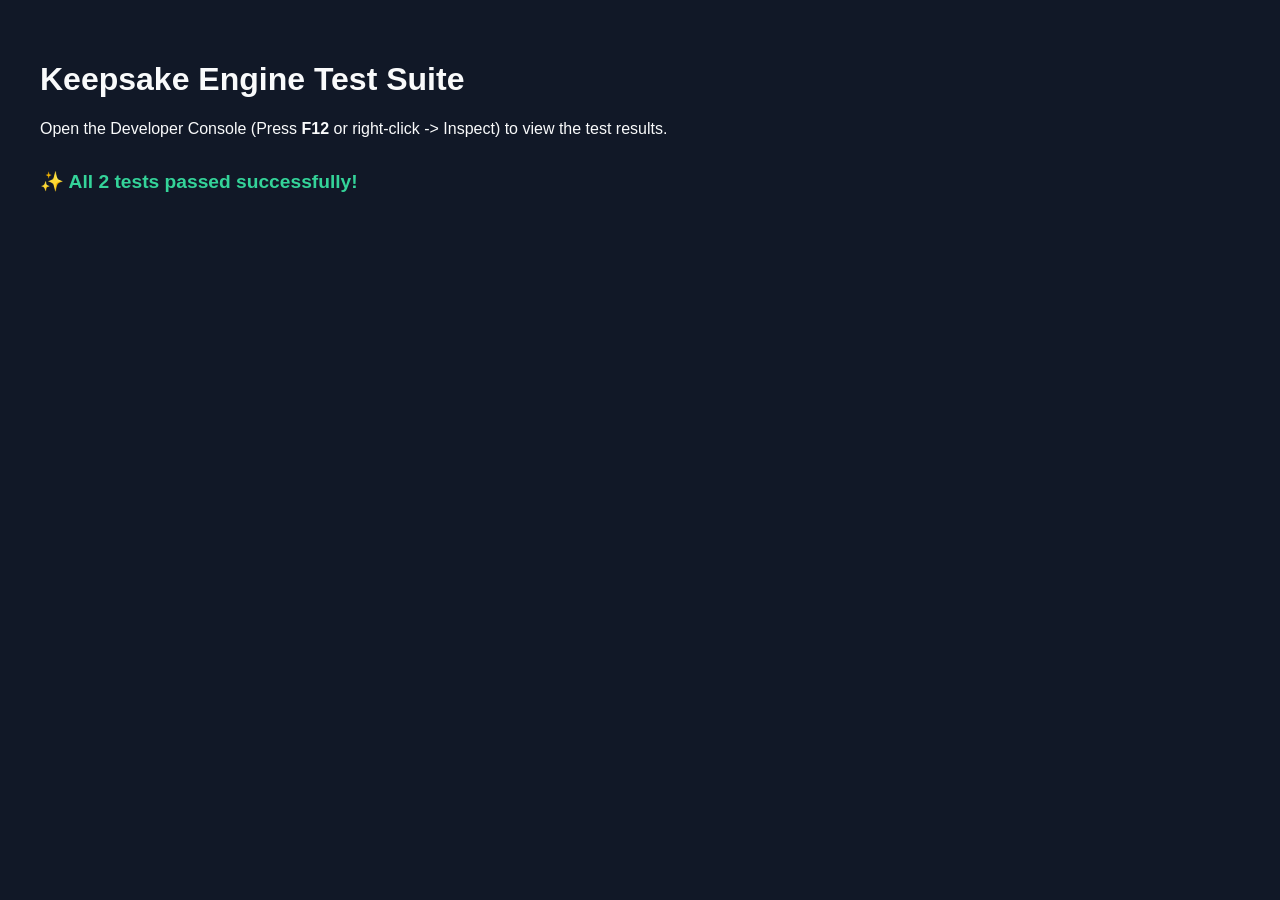
<file: test.html>
<!DOCTYPE html>
<html lang="en">

<head>
    <meta charset="UTF-8">
    <title>Keepsake Engine Unit Tests</title>
</head>

<body style="background: #111827; color: #f9fafb; font-family: sans-serif; padding: 2rem;">
    <h1>Keepsake Engine Test Suite</h1>
    <p>Open the Developer Console (Press <strong>F12</strong> or right-click -> Inspect) to view the test results.</p>
    <div id="test-summary" style="font-size: 1.2rem; margin-top: 2rem; font-weight: bold;">Running tests...</div>

    <script type="module">
        import { Story } from './src/model/Story.js';
        import { Page } from './src/model/Page.js';
        import { Section } from './src/model/Section.js';
        import { ContentBlock } from './src/model/ContentBlock.js';

        // A minimalist, lightweight test assertion engine for the browser
        let passed = 0;
        let failed = 0;

        function describe(name, fn) {
            console.log(`\n%c📦 Suite: ${name}`, 'font-weight: bold; color: #60a5fa; font-size: 1.1rem;');
            fn();
        }

        function it(behavior, fn) {
            try {
                fn();
                console.log(`%c  ✓ passed: ${behavior}`, 'color: #34d399;');
                passed++;
            } catch (error) {
                console.error(`  ✗ failed: ${behavior}\n`, error);
                failed++;
            }
        }

        function expect(actual) {
            return {
                toBe(expected) {
                    if (actual !== expected) {
                        throw new Error(`Expected ${expected} but received ${actual}`);
                    }
                },
                toContain(str) {
                    if (!actual.includes(str)) {
                        throw new Error(`Expected "${actual}" to contain "${str}"`);
                    }
                },
                toThrow() {
                    let didThrow = false;
                    try { actual(); } catch (e) { didThrow = true; }
                    if (!didThrow) {
                        throw new Error(`Expected function to throw an error, but it succeeded.`);
                    }
                }
            };
        }

        // --- THE UNIT TEST SUITE ---
        describe('Digital Keepsake Domain Architecture', () => {

            it('should immutably compose a multi-page memory vault structure', () => {
                const block = new ContentBlock("paragraph", { text: "Some gifts fade. Flowers wilt." });
                const section = new Section("Your Letter", [block]);
                const page = new Page("Letter", "letter", [section]);
                const keepsake = new Story("Under the Same Sky", { recipient: "Shivanjali" });

                keepsake.addPage(page);

                expect(keepsake.title).toBe("Under the Same Sky");
                expect(keepsake.pages.length).toBe(1);
                expect(keepsake.pages[0].slug).toBe("letter");
                expect(keepsake.pages[0].sections[0].blocks[0].properties.text).toContain("Flowers wilt");
            });

            it('should reject non-unique page entries tracking strict data integrity', () => {
                const keepsake = new Story("Keepsake Vault");
                keepsake.addPage(new Page("Home Base", "home"));

                expect(() => {
                    keepsake.addPage(new Page("Duplicate Home", "home"));
                }).toThrow();
            });
        });

        // Update UI summary element
        const summary = document.getElementById('test-summary');
        if (failed === 0) {
            summary.innerHTML = `✨ All ${passed} tests passed successfully!`;
            summary.style.color = '#34d399';
        } else {
            summary.innerHTML = `❌ Tests complete: ${passed} passed, ${failed} failed. Check console details.`;
            summary.style.color = '#f87171';
        }
    </script>
</body>

</html>
</file>
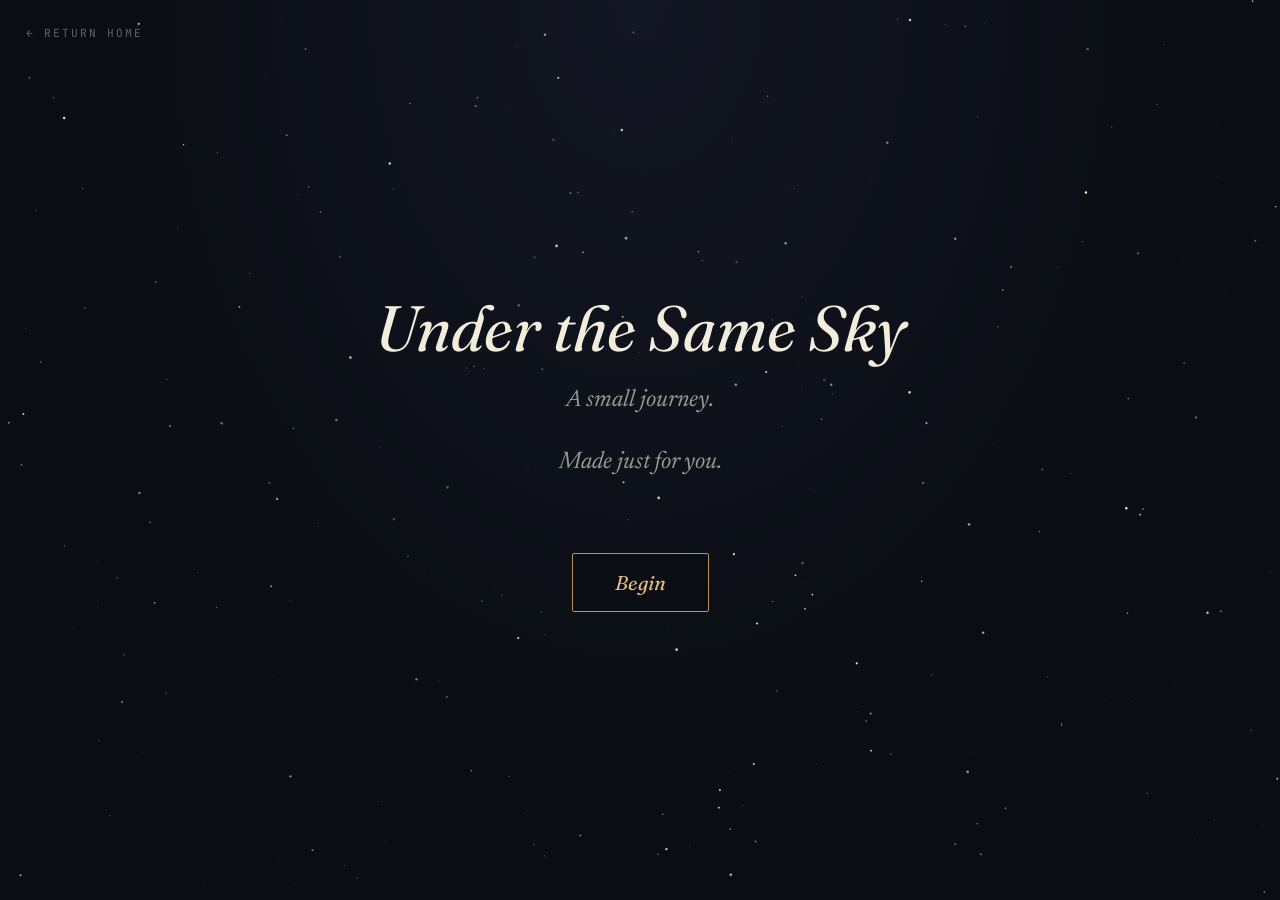
<file: tonight.html>
<!DOCTYPE html>
<html lang="en">

<head>
    <meta charset="UTF-8" />
    <meta name="viewport" content="width=device-width, initial-scale=1.0" />
    <meta name="theme-color" content="#0a0d13" />
    <meta name="description" content="A journey under the same sky, for Shivanjali." />
    <title>Under the Same Sky | Tonight</title>

    <!-- Favicon Assets -->
    <link rel="icon" type="image/svg+xml"
        href="data:image/svg+xml,<svg xmlns='http://www.w3.org/2000/svg' viewBox='0 0 100 100'><text y='.9em' font-size='90'>✦</text></svg>">

    <link rel="preconnect" href="https://fonts.googleapis.com">
    <link rel="preconnect" href="https://fonts.gstatic.com" crossorigin>
    <link
        href="https://fonts.googleapis.com/css2?family=Fraunces:ital,wght@0,300;0,400;0,500;0,600;1,400;1,500&family=Newsreader:ital,wght@0,400;0,500;1,400;1,500&family=JetBrains+Mono:wght@400;500;600&display=swap"
        rel="stylesheet">

    <link rel="stylesheet" href="./src/css/style.css">

</head>

<body>

    <a class="home-pill" href="./index.html">← Return Home</a>
    <canvas id="starfield" aria-hidden="true"></canvas>

    <!-- LANDING PAGE -->
    <div class="chapter-stage active" id="ch-landing">
        <h1 class="ch-title">Under the Same Sky</h1>
        <div class="ch-sub">
            <p>A small journey.</p>
            <p>Made just for you.</p>
        </div>
        <button class="journey-btn" onclick="nextChapter('ch-1')">Begin</button>
    </div>

    <!-- CHAPTER 1: THE SKY -->
    <div class="chapter-stage" id="ch-1">
        <span class="eyebrow">Chapter I</span>
        <h2 class="ch-title">The Sky</h2>
        <div class="ch-sub">
            <p>Every night, billions of stars shine above us.</p>
            <p>Most people look at them for only a moment.</p>
            <p>But sometimes...</p>
            <p style="color: var(--brass-bright); font-size: 1.35rem;">one star can mean everything.</p>
        </div>
        <button class="journey-btn" onclick="nextChapter('ch-2')">Continue</button>
    </div>

    <!-- CHAPTER 2: DISTANCE -->
    <div class="chapter-stage" id="ch-2">
        <span class="eyebrow">Chapter II</span>
        <h2 class="ch-title">Distance</h2>
        <div class="ch-sub">
            <p>No matter where we are...</p>
            <p>whether we're sitting beside each other,</p>
            <p>or miles apart...</p>
            <p style="color: var(--brass-bright); font-size: 1.35rem;">we always share the same sky.</p>
        </div>
        <button class="journey-btn" onclick="nextChapter('ch-3')">Continue</button>
    </div>

    <!-- CHAPTER 3: TONIGHT -->
    <div class="chapter-stage" id="ch-3">
        <span class="eyebrow">Chapter III</span>
        <h2 class="ch-title">Tonight</h2>
        <div class="ch-sub">
            <p>Tonight, I'd like to show you something.</p>
            <p>Not something fleeting.</p>
            <p>Not something made to fade.</p>
            <p>Just something that will always be there.</p>
        </div>
        <button class="journey-btn" onclick="nextChapter('ch-4')">Find my star</button>
    </div>

    <!-- CHAPTER 4: LEO -->
    <div class="chapter-stage" id="ch-4">
        <span class="eyebrow">Chapter IV</span>
        <h2 class="ch-title">Leo</h2>
        <div class="ch-sub">
            <p>Look towards Leo.</p>
            <p>Hidden among thousands of stars...</p>
            <p>is one that now carries your name.</p>
        </div>

        <!-- Leo Constellation Map -->
        <div class="leo-canvas-wrap" id="leoMap">
            <svg viewBox="80 30 480 210" style="width:100%; height:100%; transform: scale(-1, 1);">
                <line class="const-line" x1="160" y1="65" x2="195" y2="48" />
                <line class="const-line" x1="195" y1="48" x2="230" y2="62" />
                <line class="const-line" x1="230" y1="62" x2="232" y2="108" />
                <line class="const-line" x1="232" y1="108" x2="200" y2="152" />
                <line class="const-line" x1="200" y1="152" x2="182" y2="205" />
                <line class="const-line" x1="232" y1="108" x2="385" y2="115" />
                <line class="const-line" x1="385" y1="115" x2="395" y2="175" />
                <line class="const-line" x1="395" y1="175" x2="200" y2="152" />
                <line class="const-line" x1="385" y1="115" x2="520" y2="150" />
                <line class="const-line" x1="395" y1="175" x2="520" y2="150" />

                <circle class="const-star" cx="160" cy="65" r="2.6" />
                <circle class="const-star" cx="195" cy="48" r="2.8" />
                <circle class="const-star" cx="230" cy="62" r="3.2" />
                <circle class="const-star" cx="232" cy="108" r="3.0" />
                <circle class="const-star" cx="200" cy="152" r="2.8" />
                <circle class="const-star" cx="385" cy="115" r="3.0" />
                <circle class="const-star" cx="395" cy="175" r="2.8" />
                <circle class="const-star" cx="520" cy="150" r="3.5" />

                <!-- Regulus Anchor Star -->
                <circle id="regulusDot" cx="182" cy="205" r="6.5" />
            </svg>
        </div>
        <button class="journey-btn" id="illuminateBtn" onclick="revealSequence()">Look Closer</button>
    </div>

    <!-- CHAPTER 5: THE REVEAL -->
    <div class="chapter-stage" id="ch-5">
        <div class="ch-sub">
            <p>There it is.</p>
            <p>A tiny point of light...</p>
            <p style="color: var(--brass-bright);">carrying a piece of my heart.</p>
        </div>

        <!-- Final Name Reveal -->
        <h1 class="reveal-name" id="finalName">Shivanjali</h1>

        <!-- Direct Action Link to Interactive Sky Map -->
        <div id="skyviewWrap" style="opacity: 0; transition: opacity 2s ease; margin-top: 40px;">
            <a class="journey-btn" href="https://stellarium-web.org/skysource/Regulus?fov=1.0" target="_blank"
                rel="noopener noreferrer" style="text-decoration: none;">
                ✦ Find Regulus Tonight
            </a>
        </div>
    </div>

    <script src="./src/js/lockout.js"></script>

    <script>
        // Starfield Canvas Background Engine
        (function () {
            const canvas = document.getElementById('starfield');
            const ctx = canvas.getContext('2d');
            let stars = [];

            function build() {
                canvas.width = window.innerWidth;
                canvas.height = window.innerHeight;
                stars = Array.from({ length: 280 }, () => ({
                    x: Math.random() * canvas.width,
                    y: Math.random() * canvas.height,
                    r: Math.random() * 1.2 + 0.2,
                    base: Math.random() * 0.5 + 0.2,
                    speed: Math.random() * 0.015 + 0.005,
                    phase: Math.random() * Math.PI * 2
                }));
            }

            function frame(t) {
                ctx.clearRect(0, 0, canvas.width, canvas.height);
                for (const s of stars) {
                    const tw = s.base + Math.sin(t * s.speed + s.phase) * 0.3;
                    ctx.globalAlpha = Math.max(0, tw);
                    ctx.fillStyle = '#f2ecdd';
                    ctx.beginPath();
                    ctx.arc(s.x, s.y, s.r, 0, Math.PI * 2);
                    ctx.fill();
                }
                requestAnimationFrame(frame);
            }

            build();
            requestAnimationFrame(frame);
            window.addEventListener('resize', build);
        })();

        // Chapter Step Controller
        function nextChapter(targetId) {
            document.querySelectorAll('.chapter-stage').forEach(el => el.classList.remove('active'));
            const target = document.getElementById(targetId);
            if (target) {
                target.classList.add('active');
            }
        }

        // Animated Chapter 5 Reveal Timing Sequence
        function revealSequence() {
            const map = document.getElementById('leoMap');
            const btn = document.getElementById('illuminateBtn');
            btn.style.opacity = '0';
            btn.style.pointerEvents = 'none';

            // 1. Illuminate Leo slow-glow
            if (map) map.classList.add('illuminated');

            // 2. Transition to Chapter 5 after constellation glows
            setTimeout(() => {
                nextChapter('ch-5');

                // 3. Pause for a couple of seconds before dropping the name
                setTimeout(() => {
                    const name = document.getElementById('finalName');
                    name.classList.add('show');

                    // 4. Fade in the SkyView button smoothly right after her name appears
                    setTimeout(() => {
                        const skyWrap = document.getElementById('skyviewWrap');
                        skyWrap.style.opacity = '1';
                    }, 1800);

                }, 2200);

            }, 2800);
        }
    </script>
</body>

</html>
</file>
<file: src/css/style.css>
/* src/css/style.css */

:root {
  --ink: #0a0d13;
  --ink-2: #060810;
  --parchment: #f2ecdd;
  --parchment-dim: rgba(242, 236, 221, 0.62);
  --parchment-faint: rgba(242, 236, 221, 0.38);
  --brass: #b8935c;
  --brass-bright: #e3bd82;
  --ember: #c97b56;
  --rose: #c9788a;
  --line: rgba(184, 147, 92, 0.26);
  --serif-display: "Fraunces", serif;
  --serif-body: "Newsreader", serif;
  --mono: "JetBrains Mono", monospace;
}

* {
  margin: 0;
  padding: 0;
  box-sizing: border-box;
}
html {
  scroll-behavior: smooth;
}

body {
  background: var(--ink);
  color: var(--parchment);
  font-family: var(--serif-body);
  font-weight: 400;
  overflow-x: hidden;
  -webkit-font-smoothing: antialiased;
}

@media (prefers-reduced-motion: reduce) {
  * {
    animation-duration: 0.001ms !important;
    animation-iteration-count: 1 !important;
    transition-duration: 0.001ms !important;
    scroll-behavior: auto !important;
  }
}

a {
  color: inherit;
}
img {
  max-width: 100%;
  display: block;
}
::selection {
  background: var(--brass);
  color: var(--ink);
}
:focus-visible {
  outline: 1.5px solid var(--brass-bright);
  outline-offset: 4px;
}

/* Skip Link */
.skip-link {
  position: absolute;
  left: -9999px;
  top: 0;
  z-index: 999;
  background: var(--parchment);
  color: var(--ink);
  padding: 14px 22px;
  font-family: var(--mono);
  font-size: 0.8rem;
}
.skip-link:focus {
  left: 16px;
  top: 16px;
}

/* --- OPTIMIZED TYPE HELPERS & HEADINGS --- */
.eyebrow {
  font-family: var(--mono);
  font-size: clamp(0.65rem, 1.2vw, 0.72rem);
  letter-spacing: 0.35em;
  text-transform: uppercase;
  color: var(--brass-bright);
  font-weight: 500;
  display: block;
  margin-bottom: 12px;
}
.log-tag {
  font-family: var(--mono);
  font-size: clamp(0.6rem, 1vw, 0.65rem);
  letter-spacing: 0.18em;
  text-transform: uppercase;
  color: var(--parchment-faint);
}
h1,
h2,
h3 {
  font-family: var(--serif-display);
  font-weight: 400;
  color: var(--parchment);
}
em {
  font-style: italic;
}

/* Progress bar */
#progress {
  position: fixed;
  top: 0;
  left: 0;
  height: 2px;
  width: 0%;
  background: linear-gradient(90deg, var(--brass), var(--brass-bright));
  z-index: 150;
  transition: width 0.1s linear;
}

/* Starfield Background Canvas */
#starfield {
  position: fixed;
  inset: 0;
  z-index: 0;
  display: block;
  background:
    radial-gradient(ellipse at 50% 0%, rgba(40, 44, 70, 0.32), transparent 62%),
    var(--ink);
}

main {
  position: relative;
  z-index: 1;
}

.corner-log {
  position: fixed;
  bottom: 26px;
  left: 26px;
  z-index: 60;
  writing-mode: vertical-rl;
  text-orientation: mixed;
  font-family: var(--mono);
  font-size: 0.62rem;
  letter-spacing: 0.2em;
  color: var(--parchment-faint);
  text-transform: uppercase;
  display: none;
}
@media (min-width: 900px) {
  .corner-log {
    display: block;
  }
}

/* --- ULTIMATE DEEP SPACE METEOR LAYER WITH PRECISION RETICLE --- */
#loader {
  position: fixed;
  inset: 0;
  z-index: 1000;
  background: #06080d;
  display: flex;
  flex-direction: column;
  align-items: center;
  justify-content: center;
  overflow: hidden;
  transition:
    opacity 1.6s cubic-bezier(0.4, 0, 0.2, 1),
    visibility 1.6s cubic-bezier(0.4, 0, 0.2, 1);
}

#loader.hidden {
  opacity: 0;
  visibility: hidden;
  pointer-events: none;
}

/* --- BACKDROP ENGINES --- */
.stardust-field {
  position: absolute;
  inset: -100px;
  z-index: 1;
  pointer-events: none;
  opacity: 0.5;
}
.particle {
  position: absolute;
  background: var(--parchment);
  border-radius: 50%;
  animation: driftParticles linear infinite;
}
@keyframes driftParticles {
  from {
    transform: translateY(0px);
  }
  to {
    transform: translateY(-250px);
  }
}

.meteor-lane {
  position: absolute;
  inset: 0;
  z-index: 2;
  pointer-events: none;
  transform: rotate(-22deg);
}
.meteor {
  position: absolute;
  width: 2px;
  height: 2px;
  background: #fff;
  border-radius: 50%;
  opacity: 0;
  box-shadow:
    0 0 6px 2px #fff,
    0 0 14px 4px rgba(255, 255, 255, 0.4);
  left: 0;
}
.meteor::after {
  content: "";
  position: absolute;
  top: 50%;
  left: 0;
  height: 1px;
  width: 160px;
  transform: translateY(-50%);
  background: linear-gradient(
    to right,
    rgba(255, 255, 255, 0.9) 0%,
    transparent 100%
  );
}
@keyframes shootMeteor {
  0% {
    left: -160px;
    opacity: 0;
  }
  8% {
    opacity: 1;
  }
  50% {
    opacity: 1;
  }
  85%,
  100% {
    left: 115%;
    opacity: 0;
  }
}
.meteor.active {
  animation: shootMeteor 1.1s cubic-bezier(0.1, 0.85, 0.25, 1) forwards;
}

/* --- RETICLE LOADER INSTRUMENT --- */
.reticle-container {
  position: relative;
  width: 240px;
  height: 240px;
  margin-bottom: 35px;
  display: flex;
  align-items: center;
  justify-content: center;
  z-index: 5;
}

.reticle-ring-outer {
  position: absolute;
  inset: 0;
  border: 1px solid rgba(184, 147, 92, 0.22);
  border-radius: 50%;
  animation: spin 50s linear infinite;
}
.reticle-ring-outer::before {
  content: "";
  position: absolute;
  inset: -4px;
  border: 1px dashed rgba(242, 236, 221, 0.05);
  border-radius: 50%;
}

.reticle-ring-mid {
  position: absolute;
  inset: 30px;
  border: 1px dashed rgba(184, 147, 92, 0.14);
  border-radius: 50%;
  animation: spin 25s linear infinite reverse;
}

.reticle-ring-inner {
  position: absolute;
  inset: 75px;
  border: 0.5px solid rgba(242, 236, 221, 0.12);
  border-radius: 50%;
}

.reticle-axis-y {
  position: absolute;
  top: 10px;
  bottom: 10px;
  left: 50%;
  width: 1.5px;
  transform: translateX(-50%);
  background: linear-gradient(
    to bottom,
    transparent,
    rgba(184, 147, 92, 0.4) 30%,
    rgba(184, 147, 92, 0.4) 70%,
    transparent
  );
}
.reticle-axis-x {
  position: absolute;
  left: 10px;
  right: 10px;
  top: 50%;
  height: 1.5px;
  transform: translateY(-50%);
  background: linear-gradient(
    to right,
    transparent,
    rgba(184, 147, 92, 0.4) 30%,
    rgba(184, 147, 92, 0.4) 70%,
    transparent
  );
}

.reticle-core-node {
  width: 12px;
  height: 12px;
  background: var(--brass-bright);
  border-radius: 50%;
  z-index: 10;
  position: relative;
  box-shadow: 0 0 14px 2px var(--brass-bright);
  animation: reticlePulse 2.4s ease-in-out infinite alternate;
}

@keyframes reticlePulse {
  0% {
    transform: scale(0.9);
    filter: drop-shadow(0 0 2px var(--brass-bright));
  }
  100% {
    transform: scale(1.25);
    filter: drop-shadow(0 0 14px var(--brass-bright))
      drop-shadow(0 0 22px rgba(227, 189, 130, 0.5));
  }
}

.loader-text {
  font-family: var(--serif-display);
  font-style: italic;
  font-size: clamp(1.05rem, 2vw, 1.25rem);
  color: var(--parchment-dim);
  text-align: center;
  margin-top: 10px;
  letter-spacing: 0.8px;
  position: relative;
  z-index: 99;
  opacity: 0;
  transform: translateY(6px);
  animation: textReveal 1.2s ease forwards 0.4s;
}

@keyframes textReveal {
  to {
    opacity: 0.8;
    transform: translateY(0);
  }
}

/* Section structures */
section {
  position: relative;
  padding: 16vh 8vw;
}
.section-inner {
  max-width: 920px;
  margin: 0 auto;
}
.center {
  text-align: center;
}

/* Scroll-Driven Intersection Reveal Rules */
.reveal {
  opacity: 0;
  transform: translateY(24px);
  transition:
    opacity 1.1s ease,
    transform 1.1s ease;
}
.reveal.visible {
  opacity: 1;
  transform: translateY(0);
}
.reveal.d1 {
  transition-delay: 0.12s;
}
.reveal.d2 {
  transition-delay: 0.28s;
}
.reveal.d3 {
  transition-delay: 0.44s;
}

.rule {
  display: flex;
  align-items: center;
  justify-content: center;
  gap: 18px;
  margin: 34px 0;
}
.rule .l {
  width: 64px;
  height: 1px;
  background: linear-gradient(90deg, transparent, var(--brass));
}
.rule .l.r {
  background: linear-gradient(90deg, var(--brass), transparent);
}
.rule .m {
  color: var(--brass);
  font-size: 0.7rem;
}

/* --- HOME / ARRIVAL HERO VIEW --- */
#home {
  min-height: 100vh;
  display: flex;
  align-items: center;
  justify-content: center;
  text-align: center;
  padding-top: 22vh;
}
.arrival-frame {
  max-width: 760px;
  width: 100%;
}

.const-wrap {
  position: relative;
  width: min(85vw, 480px);
  height: min(38.6vw, 218px);
  margin: 0 auto 24px;
}
#constSvg {
  width: 100%;
  height: 100%;
  overflow: visible;
}
.const-line {
  stroke: rgba(227, 189, 130, 0.45);
  stroke-width: 1;
}
.const-star {
  fill: var(--parchment);
  opacity: 0.75;
}
#regulusDot {
  cursor: pointer;
  fill: var(--brass-bright);
  animation: glow 3.4s ease-in-out infinite;
  transform-origin: center;
}
@keyframes glow {
  0%,
  100% {
    filter: drop-shadow(0 0 3px var(--brass-bright));
  }
  50% {
    filter: drop-shadow(0 0 16px var(--brass-bright))
      drop-shadow(0 0 30px rgba(227, 189, 130, 0.6));
  }
}

h1.name {
  font-size: clamp(3.2rem, 8.5vw, 5.8rem);
  font-style: italic;
  font-weight: 400;
  line-height: 1.05;
  margin: 12px 0 22px;
  letter-spacing: -0.01em;
}
.arrival-sub {
  font-family: var(--serif-body);
  font-style: italic;
  font-size: clamp(1.15rem, 2.6vw, 1.5rem);
  color: var(--parchment-dim);
  max-width: 480px;
  margin: 0 auto;
  line-height: 1.6;
}
.arrival-date {
  margin-top: 26px;
}

.scroll-cue {
  margin-top: 60px;
  display: inline-flex;
  flex-direction: column;
  align-items: center;
  gap: 10px;
}
.scroll-cue .line {
  width: 1px;
  height: 38px;
  background: linear-gradient(var(--brass), transparent);
  animation: cue-move 2.4s ease-in-out infinite;
}
@keyframes cue-move {
  0%,
  100% {
    transform: translateY(0);
    opacity: 0.4;
  }
  50% {
    transform: translateY(8px);
    opacity: 1;
  }
}

/* --- THE LETTER SECTION --- */
#letter .section-inner {
  max-width: 640px;
}
.letter-body {
  margin-top: 40px;
  text-align: left;
  font-family: var(--serif-body);
  font-style: italic;
  font-size: clamp(1.15rem, 2.2vw, 1.38rem);
  line-height: 1.9;
  color: var(--parchment);
}
.letter-body p {
  margin-bottom: 1.8em;
  letter-spacing: 0.01em;
  white-space: pre-line;
}
.letter-body p:first-child::first-letter {
  font-family: var(--serif-display);
  font-style: normal;
  font-size: 3.6em;
  float: left;
  line-height: 0.8;
  margin: 0.08em 0.12em 0 0;
  color: var(--brass-bright);
  text-shadow: 0 0 12px rgba(227, 189, 130, 0.25);
}
.letter-sign {
  margin-top: 36px;
  text-align: right;
  font-family: var(--serif-display);
  font-style: italic;
  font-size: clamp(1.35rem, 2.8vw, 1.7rem);
  color: var(--brass-bright);
  white-space: pre-line;
}

/* --- WHY THIS GIFT / DESCRIPTION SECTION --- */
#why {
  background: linear-gradient(
    180deg,
    transparent,
    rgba(184, 147, 92, 0.045),
    transparent
  );
}
#why .section-inner {
  max-width: 720px;
}
.why-lede {
  font-family: var(--serif-display);
  font-style: italic;
  font-weight: 400;
  font-size: clamp(1.45rem, 3.2vw, 2.1rem);
  line-height: 1.5;
  text-align: center;
  margin-top: 20px;
  color: var(--parchment);
}
.why-body {
  margin-top: 36px;
  font-family: var(--serif-body);
  font-size: clamp(1.1rem, 2vw, 1.25rem);
  line-height: 1.85;
  color: var(--parchment-dim);
}
.why-body p {
  margin-bottom: 1.5em;
}

/* --- BULLETPROOF CONTAINER BORDER TIMELINE TRACK --- */
.tl-wrap {
  margin: 66px auto 0;
  max-width: 520px;
  width: 100%;
  position: relative;
  display: block;
  border-left: 1.5px solid rgba(184, 147, 92, 0.35);
  padding-left: 0;
  margin-left: auto;
  margin-right: auto;
}

.tl-item {
  position: relative;
  display: flex;
  align-items: flex-start;
  gap: 26px;
  padding: 24px 0;
  text-align: left;
  margin-left: -20px;
  z-index: 2;
}

.tl-dot {
  flex: 0 0 auto;
  width: 40px;
  height: 40px;
  border: 1.5px solid var(--brass);
  border-radius: 50%;
  display: flex;
  align-items: center;
  justify-content: center;
  font-size: 1.05rem;
  background: #0a0d13;
  z-index: 3;
}

.tl-item.star .tl-dot {
  box-shadow: 0 0 18px rgba(227, 189, 130, 0.5);
  border-color: var(--brass-bright);
  background: #0a0d13;
}

.tl-text h3 {
  font-family: var(--serif-display);
  font-style: italic;
  font-size: 1.35rem;
  margin-bottom: 4px;
  font-weight: 400;
  color: var(--parchment);
}

.tl-text p {
  font-family: var(--serif-body);
  font-size: 0.95rem;
  line-height: 1.6;
  color: var(--parchment-dim);
}

/* --- REGULUS DATA FIELDS --- */
#about .section-inner {
  max-width: 960px;
}

/* --- DATA MATRIX & FACT CELLS --- */
.data-grid,
.fact-grid {
  margin-top: 40px;
  display: grid;
  grid-template-columns: repeat(auto-fit, minmax(210px, 1fr));
  border-top: 1px solid var(--line);
  border-left: 1px solid var(--line);
}

.dcell,
.fcell {
  padding: 30px 24px;
  border-right: 1px solid var(--line);
  border-bottom: 1px solid var(--line);
  text-align: left;
}

.dcell .dl,
.fcell .fl {
  font-family: var(--mono);
  font-size: 0.65rem;
  letter-spacing: 0.18em;
  text-transform: uppercase;
  color: var(--brass-bright);
  margin-bottom: 10px;
}

.dcell .dv,
.fcell .fv {
  font-family: var(--serif-display);
  font-size: 1.45rem;
  color: var(--parchment);
}

.dcell .dv.mono {
  font-family: var(--mono);
  font-size: 1.05rem;
  letter-spacing: 0.02em;
}

/* --- GALLERY INTERFACE --- */
#gallery .section-inner {
  max-width: 1060px;
}
.gallery-grid {
  margin-top: 50px;
  display: grid;
  grid-template-columns: repeat(4, 1fr);
  grid-auto-rows: 220px;
  gap: 14px;
  width: 100%;
}
.gallery-grid figure {
  position: relative;
  margin: 0;
  overflow: hidden;
  background: linear-gradient(155deg, #171c2c, #0a0d13);
  border: 1px solid var(--line);
  border-radius: 4px;
}
.gallery-grid img {
  width: 100%;
  height: 100%;
  object-fit: cover;
  display: block;
  filter: saturate(0.85) contrast(1.02);
  transition: transform 1.4s ease;
}
.gallery-grid figure:hover img {
  transform: scale(1.06);
}
.gallery-grid figure.g-tall {
  grid-row: span 2;
}
.gallery-placeholder {
  position: absolute;
  inset: 0;
  display: flex;
  align-items: center;
  justify-content: center;
  font-family: var(--serif-body);
  font-style: italic;
  color: var(--parchment-faint);
  font-size: 0.95rem;
  text-align: center;
  padding: 10px;
}
.gallery-caption {
  position: absolute;
  bottom: 0;
  left: 0;
  right: 0;
  padding: 15px;
  background: linear-gradient(to top, rgba(10, 13, 19, 0.95), transparent);
  font-family: var(--serif-body);
  font-style: italic;
  color: var(--parchment-dim);
  font-size: 0.95rem;
  text-align: center;
}
@media (max-width: 760px) {
  .gallery-grid {
    grid-template-columns: repeat(2, 1fr);
    grid-auto-rows: 170px;
  }
}

/* --- CLOSING FINALE SECTION --- */
#quote {
  text-align: center;
}
#quote .section-inner {
  max-width: 760px;
}
.finale-quote {
  font-family: var(--serif-display);
  font-style: italic;
  font-weight: 400;
  font-size: clamp(1.75rem, 4.2vw, 2.6rem);
  line-height: 1.5;
  max-width: 700px;
  margin: 0 auto;
}
.finale-quote .grace {
  color: var(--brass-bright);
}
.finale-sign {
  margin-top: 42px;
  font-family: var(--serif-display);
  font-style: italic;
  font-size: 1.55rem;
  color: var(--brass-bright);
}
.bridge-line {
  margin-top: 48px;
  font-family: var(--mono);
  font-size: clamp(0.65rem, 1.2vw, 0.72rem);
  letter-spacing: 0.18em;
  color: var(--parchment-faint);
  text-transform: uppercase;
}

/* --- FINAL ACTION UTILITY BUTTON --- */
#findstar {
  text-align: center;
  padding-bottom: 20vh;
}
#findstar .section-inner {
  max-width: 600px;
}
.cta-btn {
  display: inline-flex;
  align-items: center;
  gap: 14px;
  margin-top: 38px;
  padding: 22px 50px;
  border: 1px solid var(--brass);
  color: var(--brass-bright);
  text-decoration: none;
  font-family: var(--serif-display);
  font-style: italic;
  font-size: 1.35rem;
  position: relative;
  overflow: hidden;
  transition: color 0.5s ease;
  z-index: 1;
}
.cta-btn::before {
  content: "";
  position: absolute;
  inset: 0;
  background: var(--brass);
  transform: scaleX(0);
  transform-origin: left;
  transition: transform 0.5s ease;
  z-index: -1;
}
.cta-btn:hover {
  color: var(--ink);
}
.cta-btn:hover::before {
  transform: scaleX(1);
}
.cta-note {
  margin-top: 22px;
  font-family: var(--serif-body);
  font-style: italic;
  font-size: 0.95rem;
  color: var(--parchment-faint);
}

footer {
  position: relative;
  z-index: 1;
  text-align: center;
  padding: 0 5vw 60px;
  border-top: 1px solid rgba(184, 147, 92, 0.1);
  margin-top: 4rem;
  padding-top: 4rem;
}
footer h2 {
  font-family: var(--mono);
  font-weight: 500;
  letter-spacing: 0.3em;
  font-size: 0.85rem;
  color: var(--brass-bright);
  text-transform: uppercase;
}
footer p {
  margin-top: 12px;
  font-family: var(--serif-body);
  font-style: italic;
  font-size: 0.95rem;
  color: var(--parchment-faint);
}

/* --- SECRET EASTER EGG OVERLAY --- */
#egg-overlay {
  position: fixed;
  inset: 0;
  z-index: 200;
  background: rgba(6, 8, 16, 0.97);
  display: flex;
  align-items: center;
  justify-content: center;
  text-align: center;
  padding: 8vw;
  opacity: 0;
  pointer-events: none;
  transition: opacity 0.9s ease;
}
#egg-overlay.show {
  opacity: 1;
  pointer-events: auto;
}
#egg-overlay p {
  font-family: var(--serif-display);
  font-style: italic;
  font-size: clamp(1.5rem, 4.5vw, 2.2rem);
  color: var(--brass-bright);
  max-width: 560px;
  line-height: 1.6;
}
#egg-close {
  margin-top: 32px;
  font-family: var(--mono);
  font-size: 0.7rem;
  letter-spacing: 0.2em;
  text-transform: uppercase;
  color: var(--parchment-dim);
  cursor: pointer;
  border: 1px solid var(--line);
  padding: 12px 26px;
  display: inline-block;
  background: none;
}

/* --- TONIGHT.HTML COMPONENT STYLES --- */
#hero {
  min-height: 88vh;
  display: flex;
  flex-direction: column;
  align-items: center;
  justify-content: center;
  text-align: center;
}

.star-mark {
  position: relative;
  width: 104px;
  height: 104px;
  margin: 0 auto 30px;
}

.star-ring {
  position: absolute;
  inset: 0;
  border: 1px solid var(--line);
  border-radius: 50%;
}

.star-ring.r2 {
  inset: 17px;
  border-color: rgba(184, 147, 92, 0.16);
}

.star-dot {
  position: absolute;
  top: 50%;
  left: 50%;
  width: 9px;
  height: 9px;
  margin: -4.5px 0 0 -4.5px;
  background: var(--brass-bright);
  border-radius: 50%;
  animation: pulse 3s ease-in-out infinite;
}

@keyframes pulse {
  0%,
  100% {
    box-shadow: 0 0 8px 2px rgba(227, 189, 130, 0.7);
  }
  50% {
    box-shadow: 0 0 24px 8px rgba(227, 189, 130, 1);
  }
}

h1.title {
  font-style: italic;
  font-size: clamp(2.6rem, 7.5vw, 4rem);
  margin: 6px 0 16px;
}

.hero-sub {
  font-family: var(--serif-body);
  font-style: italic;
  font-size: clamp(1.05rem, 2.4vw, 1.3rem);
  color: var(--parchment-dim);
  max-width: 460px;
  margin: 0 auto;
  line-height: 1.65;
}

.today {
  margin-top: 28px;
}

#why-tonight .section-inner {
  max-width: 620px;
}

.why-body {
  margin-top: 26px;
  font-family: var(--serif-body);
  font-style: italic;
  font-size: clamp(1.15rem, 2.4vw, 1.4rem);
  line-height: 1.85;
  color: var(--parchment);
}

#skymap {
  text-align: center;
}

#facts .section-inner {
  max-width: 760px;
}

.fact-grid {
  margin-top: 14px;
  display: grid;
  grid-template-columns: repeat(auto-fit, minmax(170px, 1fr));
  border-top: 1px solid var(--line);
  border-left: 1px solid var(--line);
}

.fcell {
  padding: 28px 22px;
  text-align: center;
  border-right: 1px solid var(--line);
  border-bottom: 1px solid var(--line);
}

.fcell .fl {
  font-family: var(--mono);
  font-size: 0.6rem;
  letter-spacing: 0.16em;
  text-transform: uppercase;
  color: var(--parchment-faint);
  margin-bottom: 10px;
}

.fcell .fv {
  font-family: var(--serif-display);
  font-size: 1.3rem;
}

#guidance .section-inner {
  max-width: 620px;
}

.guide-list {
  margin-top: 30px;
  border-top: 1px solid var(--line);
}

.guide-item {
  display: flex;
  gap: 24px;
  padding: 22px 0;
  border-bottom: 1px solid var(--line);
  text-align: left;
}

.guide-item .gi-num {
  flex: 0 0 auto;
  font-family: var(--mono);
  font-size: 0.75rem;
  color: var(--brass);
  padding-top: 3px;
}

.guide-item .gi-text {
  font-family: var(--serif-body);
  font-size: 1.05rem;
  line-height: 1.6;
  color: var(--parchment-dim);
}

.guide-item .gi-text strong {
  color: var(--parchment);
  font-weight: 500;
}

#return {
  text-align: center;
  padding-bottom: 16vh;
}

.back-link {
  display: inline-flex;
  align-items: center;
  gap: 10px;
  margin-top: 20px;
  font-family: var(--mono);
  font-size: 0.72rem;
  letter-spacing: 0.16em;
  text-transform: uppercase;
  color: var(--parchment-dim);
  text-decoration: none;
  border-bottom: 1px solid transparent;
  transition:
    border-color 0.3s ease,
    color 0.3s ease;
  padding-bottom: 4px;
}

.back-link:hover {
  color: var(--brass-bright);
  border-color: var(--brass-bright);
}

/* Typewriter specific overlay layers */
.ledger {
  width: min(90vw, 560px);
  font-family: var(--mono);
  font-size: 0.95rem;
  line-height: 2.1;
  color: var(--parchment-dim);
}

.ledger .ln {
  opacity: 0;
  white-space: pre;
}

.ledger .ln.show {
  opacity: 1;
}

.ledger .caret {
  display: inline-block;
  width: 8px;
  height: 1em;
  background: var(--brass-bright);
  vertical-align: text-bottom;
  margin-left: 2px;
  animation: blink 1s step-end infinite;
}

@keyframes blink {
  50% {
    opacity: 0;
  }
}

.ledger .found {
  margin-top: 22px;
  font-family: var(--serif-display);
  font-style: italic;
  font-size: 1.6rem;
  color: var(--brass-bright);
  opacity: 0;
}

.ledger .found.show {
  animation: ledger-fade-in 1.2s ease forwards;
}

@keyframes ledger-fade-in {
  from {
    opacity: 0;
  }
  to {
    opacity: 1;
  }
}

/* --- TONIGHT CHAPTER STAGE ENGINE --- */
body.tonight-view {
  overflow: hidden; /* Lock scroll during chapter presentation */
}

.chapter-stage {
  position: fixed;
  inset: 0;
  display: flex;
  flex-direction: column;
  align-items: center;
  justify-content: center;
  text-align: center;
  padding: 30px;
  z-index: 10;
  opacity: 0;
  pointer-events: none;
  transition:
    opacity 1.2s ease,
    transform 1.2s ease;
  transform: translateY(15px);
}

.chapter-stage.active {
  opacity: 1;
  pointer-events: auto;
  transform: translateY(0);
}

.ch-title {
  font-family: var(--serif-display);
  font-style: italic;
  font-size: clamp(2.4rem, 6vw, 4rem);
  color: var(--parchment);
  margin-bottom: 12px;
}

.ch-sub {
  font-family: var(--serif-body);
  font-style: italic;
  font-size: clamp(1.2rem, 2.5vw, 1.5rem);
  color: var(--parchment-dim);
  line-height: 1.8;
  max-width: 580px;
  margin: 0 auto 30px;
}

.ch-sub p {
  margin-bottom: 0.8em;
}

.journey-btn {
  display: inline-flex;
  align-items: center;
  justify-content: center;
  margin-top: 20px;
  padding: 16px 42px;
  border: 1px solid var(--brass);
  color: var(--brass-bright);
  background: rgba(10, 13, 19, 0.6);
  font-family: var(--serif-display);
  font-style: italic;
  font-size: 1.25rem;
  cursor: pointer;
  transition: all 0.4s ease;
  border-radius: 2px;
  text-decoration: none;
}

.journey-btn:hover {
  background: var(--brass);
  color: var(--ink);
  box-shadow: 0 0 20px rgba(227, 189, 130, 0.4);
}

/* Leo Constellation Visualizer Canvas */
.leo-canvas-wrap {
  position: relative;
  width: min(85vw, 500px);
  height: min(45vw, 260px);
  margin: 20px auto 30px;
  opacity: 0.2;
  transition:
    opacity 2s ease,
    filter 2s ease;
  filter: drop-shadow(0 0 2px rgba(227, 189, 130, 0.2));
}

.leo-canvas-wrap.illuminated {
  opacity: 1;
  filter: drop-shadow(0 0 16px rgba(227, 189, 130, 0.6));
}

.reveal-name {
  font-family: var(--serif-display);
  font-style: italic;
  font-size: clamp(3.5rem, 10vw, 6rem);
  color: var(--brass-bright);
  letter-spacing: 0.02em;
  opacity: 0;
  transform: scale(0.95);
  transition:
    opacity 2.5s ease,
    transform 2.5s ease;
  text-shadow: 0 0 25px rgba(227, 189, 130, 0.6);
}

.reveal-name.show {
  opacity: 1;
  transform: scale(1);
}

/* Nav back home pill */
.home-pill {
  position: fixed;
  top: 26px;
  left: 26px;
  z-index: 100;
  font-family: var(--mono);
  font-size: 0.7rem;
  letter-spacing: 0.18em;
  text-transform: uppercase;
  color: var(--parchment-faint);
  text-decoration: none;
  transition: color 0.3s ease;
}

.home-pill:hover {
  color: var(--brass-bright);
}

/* --- 3D ARMILLARY SPHERE LOADER (SMOOTH SVG VECTOR RINGS) --- */
.orrery-container {
  position: relative;
  width: 200px;
  height: 200px;
  margin-bottom: 35px;
  display: flex;
  align-items: center;
  justify-content: center;
  z-index: 5;
  perspective: 1000px;
  transform-style: preserve-3d;
}

.orrery-ring {
  position: absolute;
  inset: 0;
  border-radius: 50%;
  transform-style: preserve-3d;
  will-change: transform;
}

.ring-a {
  animation: tumble-a 7s linear infinite;
}
.ring-b {
  inset: 20px;
  animation: tumble-b 9.5s linear infinite reverse;
}
.ring-c {
  inset: 40px;
  animation: tumble-c 13s linear infinite;
}

/* SVG Vector Stroke Quality Rules */
.ring-svg {
  width: 100%;
  height: 100%;
  overflow: visible;
  display: block;
}

.svg-path {
  fill: none;
  vector-effect: non-scaling-stroke; /* Keeps stroke weight uniform when tilted */
  shape-rendering: geometricPrecision; /* Forces sub-pixel anti-aliasing */
}

.path-a {
  stroke: rgba(227, 189, 130, 0.65);
  stroke-width: 1.2px;
}

.path-b {
  stroke: rgba(184, 147, 92, 0.5);
  stroke-width: 1px;
}

.path-c {
  stroke: rgba(184, 147, 92, 0.35);
  stroke-width: 1px;
  stroke-dasharray: 4, 4;
}

/* 3D Tumble Keyframes */
@keyframes tumble-a {
  from {
    transform: rotateX(68deg) rotateZ(0deg);
  }
  to {
    transform: rotateX(68deg) rotateZ(360deg);
  }
}
@keyframes tumble-b {
  from {
    transform: rotateY(58deg) rotateZ(0deg);
  }
  to {
    transform: rotateY(58deg) rotateZ(360deg);
  }
}
@keyframes tumble-c {
  from {
    transform: rotateX(30deg) rotateY(50deg) rotateZ(0deg);
  }
  to {
    transform: rotateX(30deg) rotateY(50deg) rotateZ(360deg);
  }
}

/* Star Nodes */
.ring-node {
  position: absolute;
  top: -3.5px;
  left: 50%;
  width: 7px;
  height: 7px;
  margin-left: -3.5px;
  border-radius: 50%;
  backface-visibility: hidden;
}

.ring-node.node-a {
  background: var(--brass-bright);
  box-shadow: 0 0 10px 2px var(--brass-bright);
}

.ring-node.node-b {
  background: #ffffff;
  box-shadow:
    0 0 10px 2px rgba(227, 189, 130, 0.8),
    0 0 4px 1px #ffffff;
}

/* Central Core */
.orrery-core {
  width: 14px;
  height: 14px;
  background: var(--brass-bright);
  border-radius: 50%;
  z-index: 10;
  position: relative;
  box-shadow: 0 0 16px 3px var(--brass-bright);
  animation: reticlePulse 2.4s ease-in-out infinite alternate;
}

@keyframes reticlePulse {
  0% {
    transform: scale(0.9);
    filter: drop-shadow(0 0 2px var(--brass-bright));
  }
  100% {
    transform: scale(1.25);
    filter: drop-shadow(0 0 14px var(--brass-bright))
      drop-shadow(0 0 22px rgba(227, 189, 130, 0.5));
  }
}

/* --- PRE-BIRTHDAY LOCKOUT OVERLAY --- */
#lockout-screen {
  position: fixed;
  inset: 0;
  z-index: 99999;
  background: #06080d;
  display: flex;
  align-items: center;
  justify-content: center;
  padding: 24px;
  text-align: center;
  animation: fadeIn 0.8s ease forwards;
}

.lockout-card {
  max-width: 480px;
  padding: 40px 30px;
  border: 1px solid var(--line, rgba(184, 147, 92, 0.3));
  background: rgba(10, 13, 19, 0.95);
  box-shadow:
    0 0 40px rgba(0, 0, 0, 0.8),
    0 0 15px rgba(227, 189, 130, 0.1);
  border-radius: 4px;
}

.lockout-icon {
  font-size: 2.5rem;
  display: block;
  margin-bottom: 16px;
}

.lockout-title {
  font-family: var(--serif-display, serif);
  font-style: italic;
  font-size: clamp(1.8rem, 4vw, 2.4rem);
  color: var(--brass-bright, #e3bd82);
  margin-bottom: 18px;
}

.lockout-text {
  font-family: var(--serif-body, serif);
  font-size: 1.1rem;
  color: var(--parchment, #f2ecdd);
  line-height: 1.6;
  margin-bottom: 24px;
}

.lockout-badge {
  display: inline-block;
  font-family: var(--mono, monospace);
  font-size: 0.75rem;
  letter-spacing: 0.15em;
  text-transform: uppercase;
  color: var(--brass-bright, #e3bd82);
  padding: 8px 16px;
  border: 1px dashed rgba(227, 189, 130, 0.4);
  background: rgba(227, 189, 130, 0.05);
  margin-bottom: 16px;
}

.lockout-subtext {
  font-family: var(--serif-body, serif);
  font-style: italic;
  font-size: 0.9rem;
  color: var(--parchment-faint, rgba(242, 236, 221, 0.5));
}
</file>
